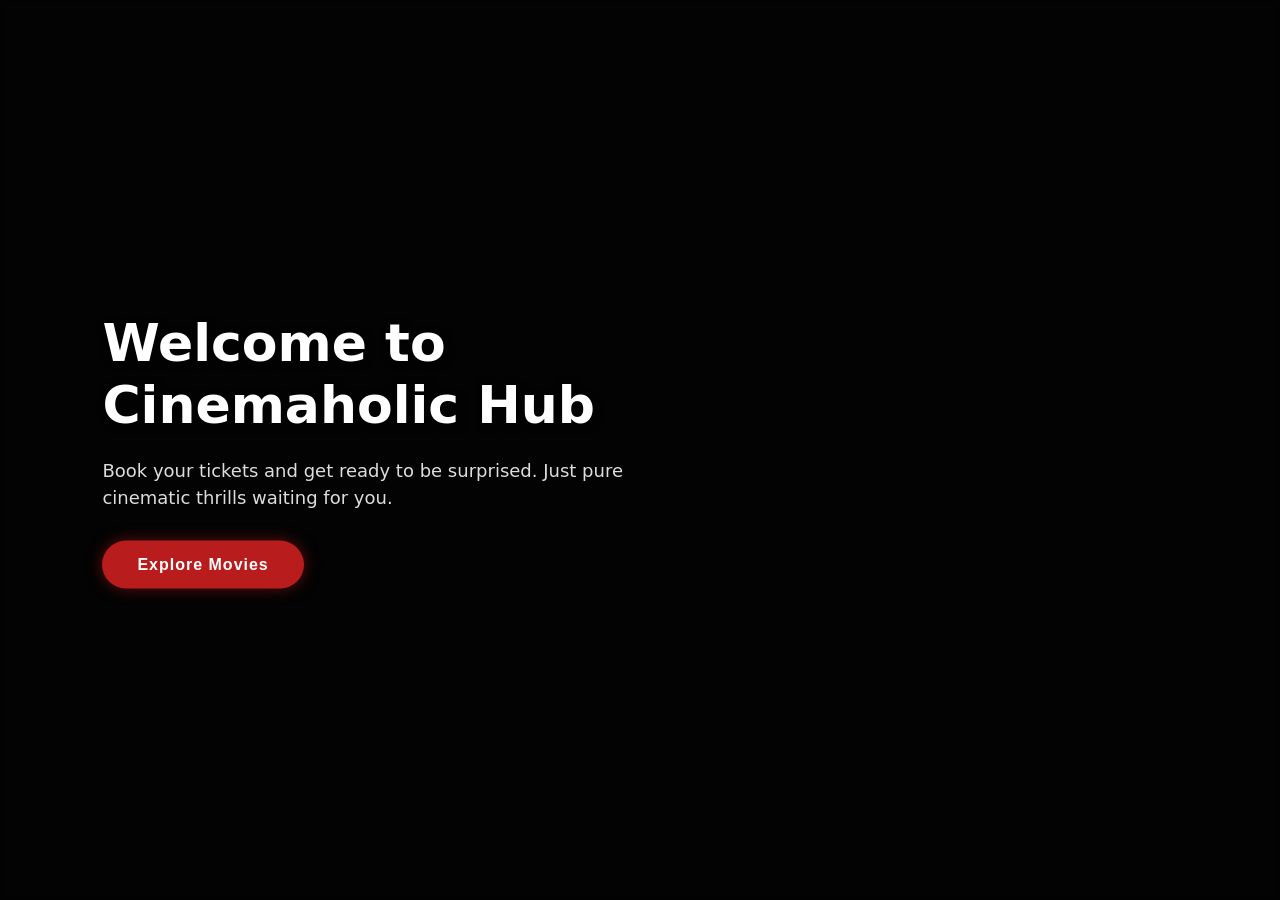
<file: index.html>
<!DOCTYPE html>
<html lang="en">
<head>
  <meta charset="UTF-8">
  <meta name="viewport" content="width=device-width, initial-scale=1.0, user-scalable=yes">
  <title>Cinemaholic Hub | Welcome</title>
  <link rel="stylesheet" href="https://cdnjs.cloudflare.com/ajax/libs/font-awesome/6.0.0/css/all.min.css">
  <link rel="stylesheet" href="style.css">
</head>
<body>

  <!-- ════════════════════════════════
       LANDING / HERO PAGE
  ════════════════════════════════ -->
  <div class="hero">
    <div class="overlay"></div>
    <div class="hero-content">
      <h1>Welcome to<br>Cinemaholic Hub</h1>
      <p>Book your tickets and get ready to be surprised. Just pure cinematic thrills waiting for you.</p>
      <a href="home.html"><button class="hero-btn">Explore Movies</button></a>
    </div>
  </div>

</body>
</html>
</file>
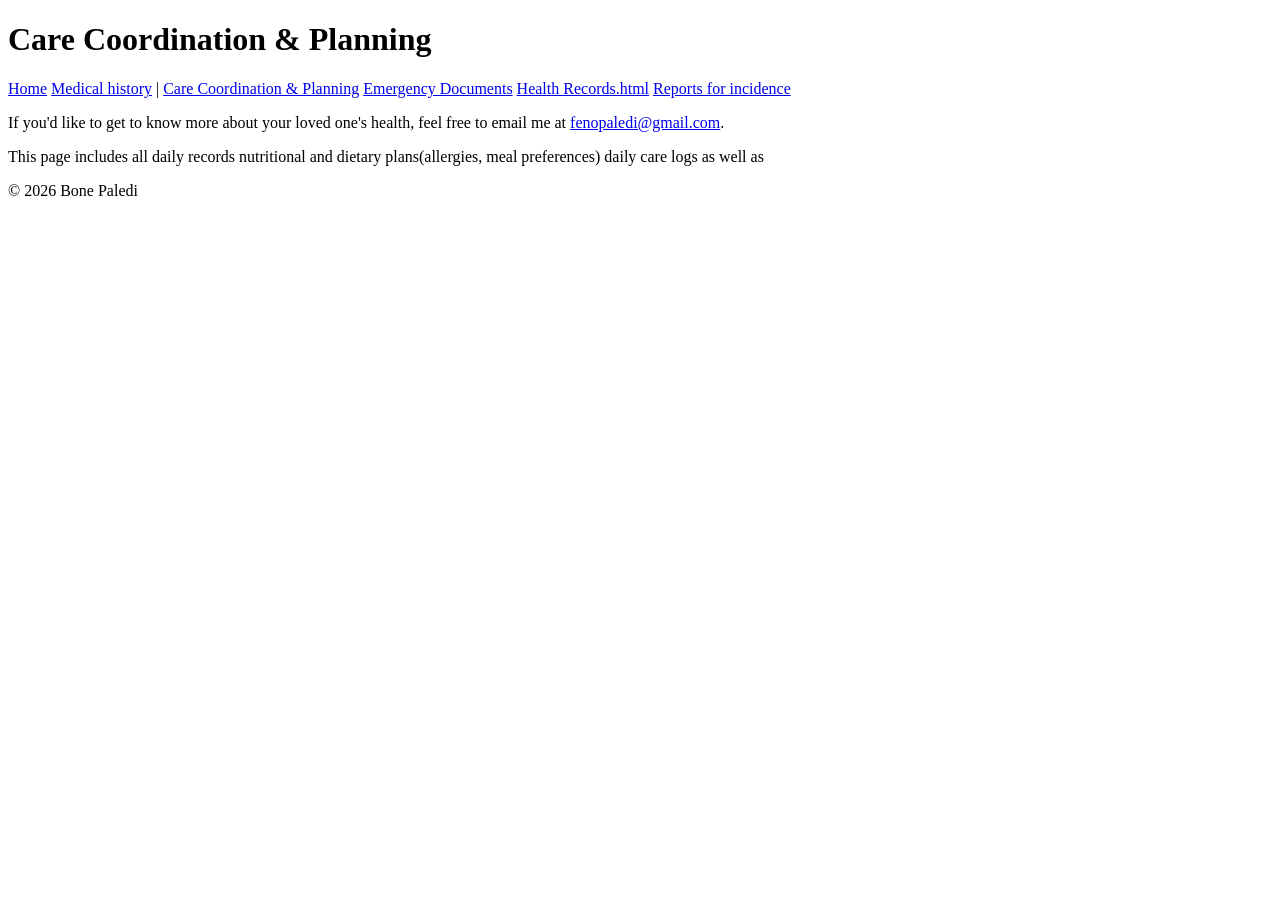
<file: Care Coordination Planning.html>
<!DOCTYPE html>
<html lang="en">

<head>

<meta charset="UTF-8">

<meta name="viewport" content="width=device-width, initial-scale=1.0">

<title>Care Coordination & Planning</title>

</head>

<body>

<header>

<h1>Care Coordination & Planning</h1>

<nav>

<a href="index.html">Home</a>

<a href="Medical history.html">Medical history</a> |

<a href="Care Coordination Planning.html">Care Coordination & Planning</a>

<a href="Emergency Documents.html">Emergency Documents</a>

<a href="Health Records.html">Health Records.html</a>

<a href="'Reports for incidence.html">Reports for incidence</a>

</nav>

</header>


<main>

<p>If you'd like to get to know more about your loved one's health, feel free to email me at <a href="mailto:fenopaledi@gmail.com">fenopaledi@gmail.com</a>.</p>
<p> This page includes all daily records nutritional and dietary plans(allergies, meal preferences) daily care logs as well as </p>

  </main>

  </footer>

     <p>&copy; 2026 Bone Paledi</p>
  </footer>

</body>

</html>
</file>
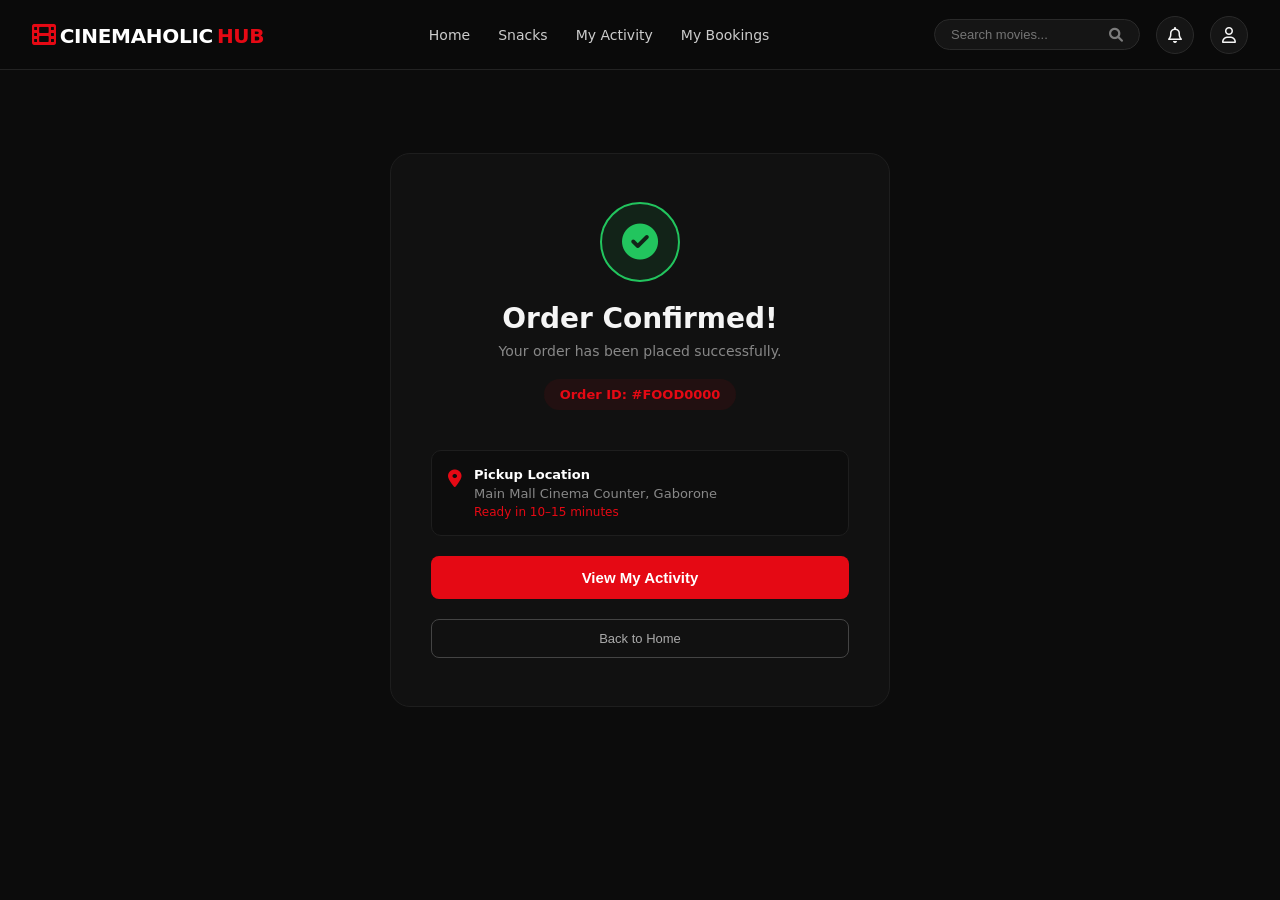
<file: confirmatiom.html>
<!DOCTYPE html>
<html lang="en">
<head>
  <meta charset="UTF-8">
  <meta name="viewport" content="width=device-width, initial-scale=1.0">
  <title>Cinemaholic Hub | Order Confirmed</title>
  <link rel="stylesheet" href="https://cdnjs.cloudflare.com/ajax/libs/font-awesome/6.0.0/css/all.min.css">
  <link rel="stylesheet" href="style.css">
</head>
<body>
<div class="app">

  <nav class="navbar">
    <div class="logo">
      <i class="fas fa-film"></i>
      <span>CINEMAHOLIC</span><span class="hub"> HUB</span>
    </div>
    <div class="nav-links">
      <a href="home.html">Home</a>
      <a href="snacks.html">Snacks</a>
      <a href="activity.html">My Activity</a>
      <a href="#">My Bookings</a>
    </div>
    <div class="nav-right">
      <div class="search-bar">
        <input type="text" placeholder="Search movies...">
        <i class="fas fa-search"></i>
      </div>
      <div class="icon-circle"><i class="far fa-bell"></i></div>
      <div class="icon-circle"><i class="far fa-user"></i></div>
    </div>
  </nav>

  <div class="confirm-page">
    <div class="confirm-card">
      <div class="confirm-icon">
        <i class="fas fa-check-circle"></i>
      </div>
      <h1>Order Confirmed!</h1>
      <p class="confirm-sub">Your order has been placed successfully.</p>
      <div class="confirm-order-id" id="confirmOrderId"></div>

      <div class="confirm-details" id="confirmDetails"></div>

      <div class="confirm-pickup">
        <i class="fas fa-map-marker-alt"></i>
        <div>
          <strong>Pickup Location</strong>
          <p>Main Mall Cinema Counter, Gaborone</p>
          <p style="color:#e50914; font-size:12px; margin-top:4px;">Ready in 10–15 minutes</p>
        </div>
      </div>

      <div class="confirm-actions">
        <a href="activity.html"><button class="pay-btn">View My Activity</button></a>
        <a href="home.html"><button class="hold-btn">Back to Home</button></a>
      </div>
    </div>
  </div>

</div>

<script src="script.js"></script>
<script>
document.addEventListener('DOMContentLoaded', () => {
  const orderId  = localStorage.getItem('ch_lastOrderId') || '#FOOD0000';
  const activity = JSON.parse(localStorage.getItem('ch_activity') || '[]');
  const order    = activity.find(a => a.id === orderId);

  document.getElementById('confirmOrderId').textContent = `Order ID: ${orderId}`;

  if (order) {
    document.getElementById('confirmDetails').innerHTML = order.items.map(item => `
      <div class="confirm-item">
        <img src="${item.img}" alt="${item.name}">
        <span>${item.name} × ${item.qty}</span>
        <span class="red">P${item.price * item.qty}.00</span>
      </div>`).join('') + `
      <div class="confirm-total">
        <span>Total Paid</span>
        <span class="red" style="font-size:18px; font-weight:800;">P${order.total}.00</span>
      </div>`;
  }
});
</script>
</body>
</html>
</file>
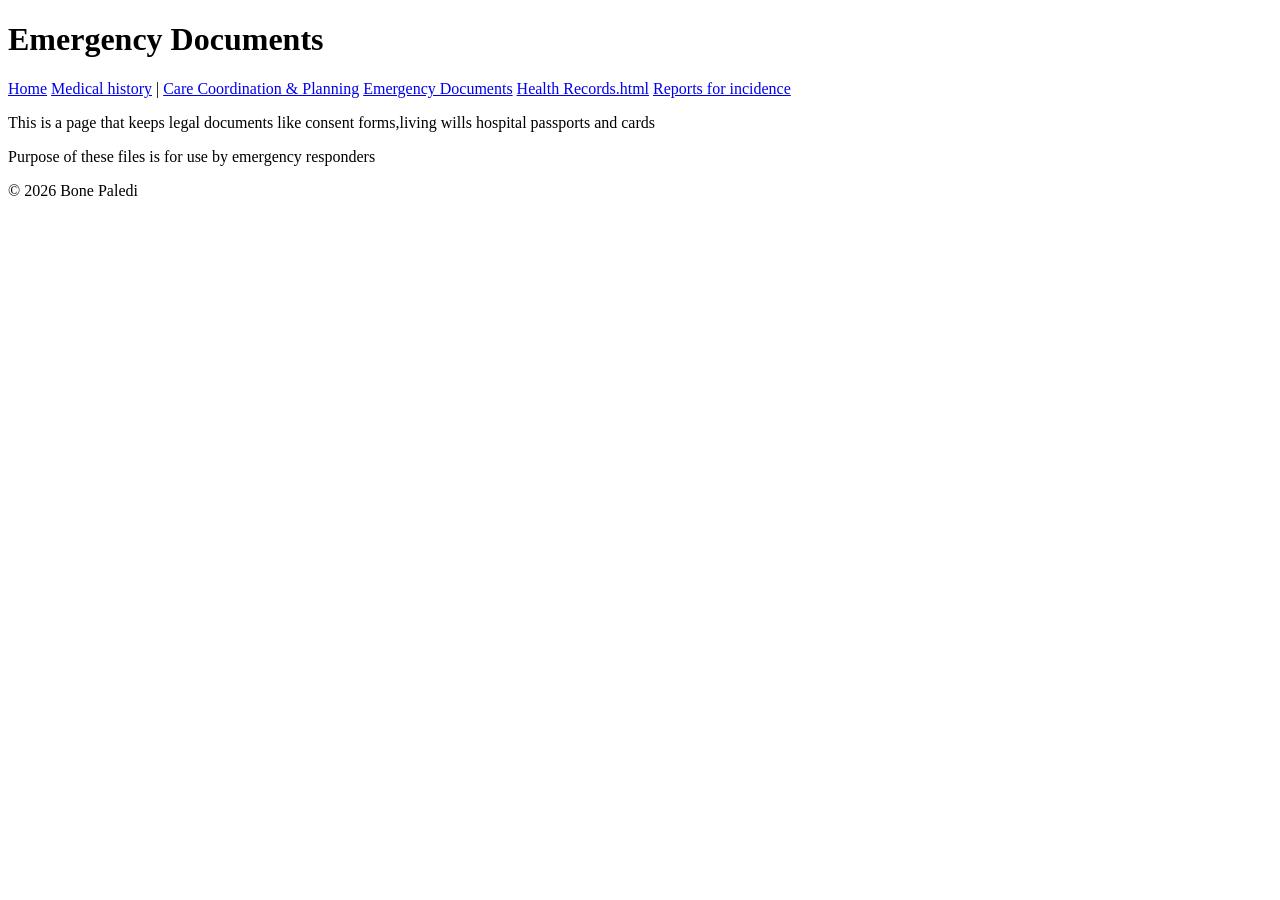
<file: Emergency Documents.html>
<!DOCTYPE html>
<html lang="en">

<head>

<meta charset="UTF-8">

<meta name="viewport" content="width=device-width, initial-scale=1.0">

<title>Emergency Documents</title>

</head>

<body>

<header>

<h1>Emergency Documents</h1>

<nav>
<a href="index.html">Home</a>

<a href="Medical history.html">Medical history</a> |

<a href="Care Coordination Planning.html">Care Coordination & Planning</a>

<a href="Emergency Documents.html">Emergency Documents</a>

<a href="Health Records.html">Health Records.html</a>

<a href="'Reports for incidence.html">Reports for incidence</a>


</nav>

</header>


<main>
    <p>This is a page that keeps legal documents like consent forms,living wills hospital passports and cards </p>

    <p> Purpose of these files is for use by emergency responders</p>

    </main>


<footer>

<p>&copy; 2026 Bone Paledi</p>

</footer>

</body>

</html>
</file>
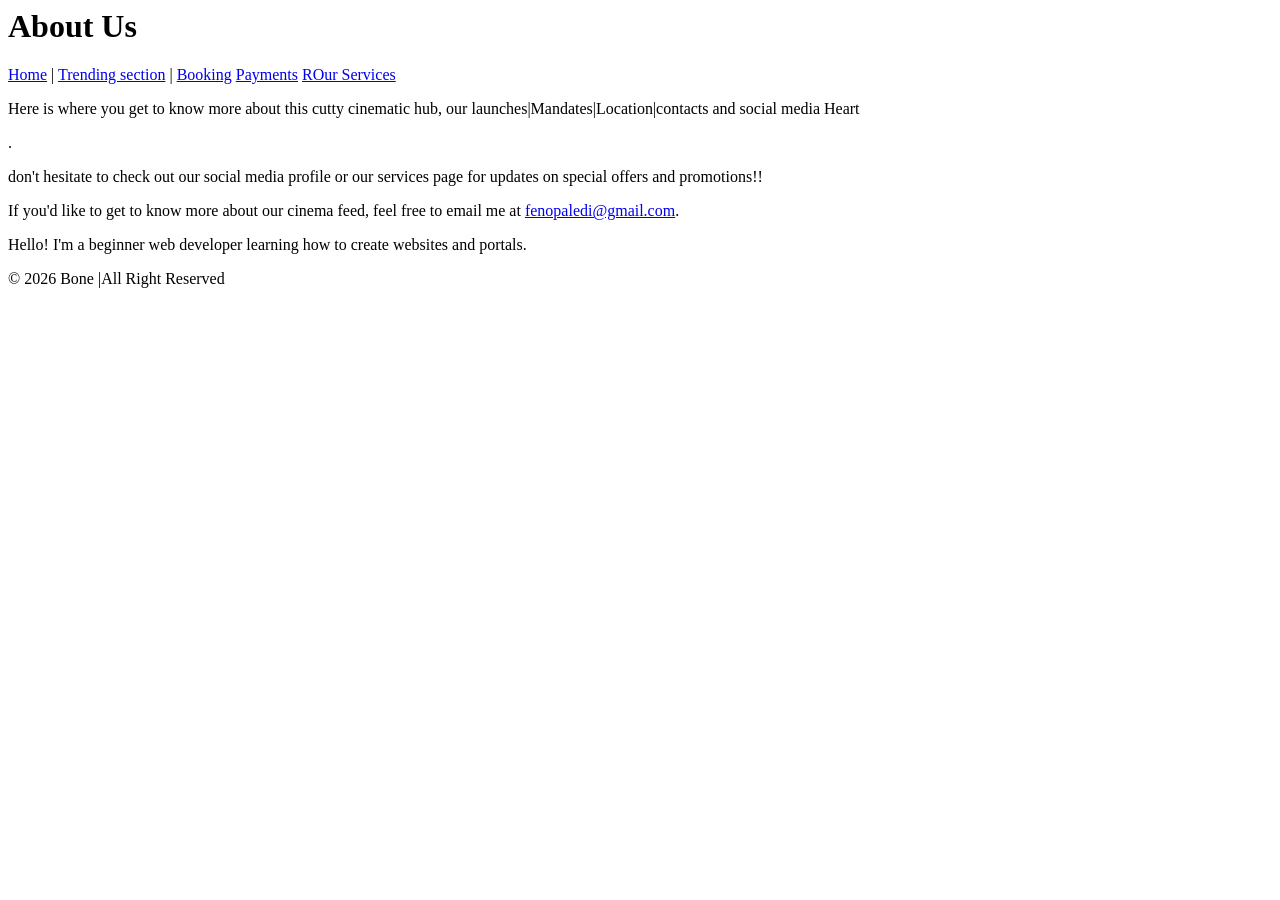
<file: Medical history.html>
</!DOCTYPE htnml>
<html lang="en">

<head>

<meta charset="UTF-8">

<meta name="viewport" content="width=device-width, initial-scale=1.0">

<title>About Us</title>

</head>

<body>

<header>

<h1>About Us</h1>

<nav>

<a href="index.html">Home</a> |

<a href="Trending Section.html">Trending section</a> |

<a href="Booking.html">Booking</a>

<a href="Payments.html">Payments</a>

<a href="Our Services.html">ROur Services</a>

</nav>

</header>
<main>

<p>Here is where you get to know more about this cutty cinematic hub, our launches|Mandates|Location|contacts and social media Heart</p>.


<p>don't hesitate to check out our social media profile or our services page for updates on special offers and promotions!!</p>

<p>If you'd like to get to know more about our cinema feed, feel free to email me at <a href="mailto:fenopaledi@gmail.com">fenopaledi@gmail.com</a>.</p><p>Hello! I'm a beginner web developer learning how to create websites and portals.</p>


</main>


<footer>

<p>© 2026 Bone |All Right Reserved</p>

</footer>

</body>

</html>
</file>
<file: style.css>
* {
  margin: 0;
  padding: 0;
  box-sizing: border-box;
}

body {
  background-color: #0c0c0c;
  font-family: 'Inter', system-ui, -apple-system, 'Segoe UI', Roboto, Helvetica, Arial, sans-serif;
  color: #f5f5f5;
}

.app {
  max-width: 1440px;
  margin: 0 auto;
  background: #0c0c0c;
}

/* ════════════════════════════════
   NAVBAR
════════════════════════════════ */
.navbar {
  position: sticky;
  top: 0;
  z-index: 100;
  background: #0a0a0a;
  backdrop-filter: blur(2px);
  border-bottom: 1px solid #232323;
  padding: 0 32px;
  display: flex;
  align-items: center;
  justify-content: space-between;
  flex-wrap: wrap;
  height: 70px;
}

.logo {
  display: flex;
  align-items: baseline;
  gap: 4px;
  font-weight: 800;
  font-size: 20px;
  letter-spacing: -0.3px;
}

.logo i { color: #e50914; font-size: 24px; }
.logo span { color: white; }
.logo .hub { color: #e50914; }

.nav-links {
  display: flex;
  gap: 28px;
  align-items: center;
}

.nav-links a {
  color: #ccc;
  text-decoration: none;
  font-size: 14px;
  font-weight: 500;
  transition: 0.2s;
}

.nav-links a.active {
  color: white;
  border-bottom: 2px solid #e50914;
  padding-bottom: 6px;
}

.nav-right {
  display: flex;
  gap: 16px;
  align-items: center;
}

.search-bar {
  background: #151515;
  border: 1px solid #2a2a2a;
  border-radius: 40px;
  padding: 7px 16px;
  display: flex;
  align-items: center;
  gap: 8px;
}

.search-bar i { color: #7c7c7c; font-size: 14px; }

.search-bar input {
  background: transparent;
  border: none;
  outline: none;
  color: white;
  width: 150px;
  font-size: 13px;
}

.icon-circle {
  background: #151515;
  width: 38px;
  height: 38px;
  display: flex;
  align-items: center;
  justify-content: center;
  border-radius: 50%;
  border: 1px solid #2a2a2a;
  cursor: pointer;
}

.user-initials {
  width: 38px;
  height: 38px;
  background: #e50914;
  border-radius: 50%;
  display: flex;
  align-items: center;
  justify-content: center;
  font-size: 13px;
  font-weight: 700;
  color: white;
  cursor: pointer;
  border: 2px solid #b20710;
  transition: 0.2s;
}

.user-initials:hover { background: #b20710; }

/* ════════════════════════════════
   LAYOUT
════════════════════════════════ */
.container {
  padding: 24px 32px 48px;
}

.section-header {
  display: flex;
  justify-content: space-between;
  align-items: baseline;
  margin: 32px 0 18px 0;
}

.section-header:first-of-type { margin-top: 8px; }

.title-badge {
  display: flex;
  align-items: center;
  gap: 10px;
}

.title-badge .red-line {
  width: 4px;
  height: 20px;
  background: #e50914;
  border-radius: 4px;
}

.title-badge h2 {
  font-size: 22px;
  font-weight: 700;
  letter-spacing: -0.2px;
}

.view-link {
  color: #aaa;
  font-size: 13px;
  font-weight: 500;
  cursor: pointer;
  transition: 0.2s;
}

.view-link i { font-size: 11px; margin-left: 5px; }

/* ════════════════════════════════
   SLIDER
════════════════════════════════ */
.slider-wrapper {
  position: relative;
  display: flex;
  align-items: center;
  gap: 8px;
}

.scroll-row {
  display: flex;
  overflow: hidden;
  gap: 20px;
  flex: 1;
  scroll-behavior: smooth;
}

.slider-btn {
  background: #1e1e1e;
  border: 1px solid #333;
  color: white;
  width: 36px;
  height: 36px;
  border-radius: 50%;
  display: flex;
  align-items: center;
  justify-content: center;
  cursor: pointer;
  flex-shrink: 0;
  transition: 0.2s;
  z-index: 2;
}

.slider-btn:hover { background: #e50914; border-color: #e50914; }

/* ════════════════════════════════
   MOVIE CARD
════════════════════════════════ */
.movie-card {
  min-width: 220px;
  flex: 0 0 220px;
  background: #131313;
  border-radius: 12px;
  overflow: hidden;
  border: 1px solid #252525;
  transition: transform 0.2s;
}

.movie-card:hover { transform: translateY(-4px); }

.poster-img {
  height: 280px;
  position: relative;
  overflow: hidden;
}

.poster-img img {
  width: 100%;
  height: 100%;
  object-fit: cover;
  object-position: center 20%;
  display: block;
}

.rating-pill {
  position: absolute;
  bottom: 10px;
  right: 10px;
  background: rgba(0, 0, 0, 0.75);
  backdrop-filter: blur(4px);
  padding: 4px 8px;
  border-radius: 20px;
  font-size: 12px;
  font-weight: 600;
  color: #ffcd3c;
  display: flex;
  align-items: center;
  gap: 4px;
}

.rating-pill i { color: #ffcd3c; font-size: 10px; }

.card-info { padding: 12px; }

.movie-title {
  font-weight: 700;
  font-size: 14px;
  white-space: nowrap;
  overflow: hidden;
  text-overflow: ellipsis;
}

.movie-year {
  font-size: 12px;
  color: #888;
  margin: 4px 0 10px;
}

.book-btn {
  width: 100%;
  background: #c0172a;
  border: none;
  color: white;
  padding: 9px 0;
  border-radius: 6px;
  font-weight: 600;
  font-size: 13px;
  cursor: pointer;
  transition: 0.2s;
}

.book-btn:hover { background: #8b0000; }
.card-info a { text-decoration: none; }

/* ── BEST MOVIES small cards ── */
.movie-card.small {
  min-width: 160px;
  flex: 0 0 160px;
  border-radius: 10px;
  cursor: pointer;
}

.movie-card.small .poster-img { height: 220px; }

.best-meta {
  position: absolute;
  bottom: 0;
  left: 0;
  right: 0;
  background: rgba(0, 0, 0, 0.65);
  padding: 6px 8px;
  font-size: 12px;
  color: #ffcd3c;
  display: flex;
  align-items: center;
  gap: 4px;
}

.movie-title-overlay {
  padding: 8px 10px;
  font-size: 12px;
  font-weight: 700;
  color: #eee;
  background: #131313;
}

/* ════════════════════════════════
   TRAILER CARD
════════════════════════════════ */
.trailer-card {
  min-width: 240px;
  flex: 0 0 240px;
  cursor: pointer;
}

.trailer-preview {
  height: 140px;
  border-radius: 10px;
  position: relative;
  overflow: hidden;
  border: 1px solid #2a2a2a;
  transition: border-color 0.2s;
}

.trailer-card:hover .trailer-preview {
  border-color: #e50914;
}

.trailer-preview img {
  width: 100%;
  height: 100%;
  object-fit: cover;
  object-position: center;
  display: block;
}

.play-overlay {
  position: absolute;
  inset: 0;
  background: rgba(0, 0, 0, 0.4);
  display: flex;
  align-items: center;
  justify-content: center;
  transition: background 0.2s;
}

.trailer-card:hover .play-overlay {
  background: rgba(229, 9, 20, 0.35);
}

.play-overlay i {
  font-size: 44px;
  color: white;
  text-shadow: 0 0 8px black;
  transition: transform 0.2s;
}

.trailer-card:hover .play-overlay i {
  transform: scale(1.15);
}

.trailer-duration {
  position: absolute;
  bottom: 8px;
  right: 10px;
  background: rgba(0, 0, 0, 0.7);
  font-size: 11px;
  padding: 2px 7px;
  border-radius: 20px;
  font-weight: 500;
}

.trailer-title {
  margin-top: 8px;
  font-size: 13px;
  font-weight: 500;
  color: #ddd;
  transition: color 0.2s;
}

.trailer-card:hover .trailer-title { color: white; }

/* ════════════════════════════════
   VIDEO MODAL
════════════════════════════════ */
.video-modal {
  display: none;
  position: fixed;
  inset: 0;
  background: rgba(0, 0, 0, 0.95);
  z-index: 9999;
  align-items: center;
  justify-content: center;
  animation: fadeIn 0.25s ease;
}

.video-modal.open {
  display: flex;
}

.video-modal-inner {
  position: relative;
  width: 90vw;
  max-width: 1100px;
  aspect-ratio: 16 / 9;
}

.video-modal-inner video {
  width: 100%;
  height: 100%;
  border-radius: 12px;
  background: #000;
  outline: none;
}

.video-close {
  position: absolute;
  top: -48px;
  right: 0;
  background: transparent;
  border: none;
  color: white;
  font-size: 26px;
  cursor: pointer;
  opacity: 0.75;
  transition: 0.2s;
  z-index: 10;
  padding: 4px 8px;
}

.video-close:hover {
  opacity: 1;
  color: #e50914;
  transform: scale(1.1);
}

@keyframes fadeIn {
  from { opacity: 0; }
  to   { opacity: 1; }
}

/* ════════════════════════════════
   FOOTER
════════════════════════════════ */
.footer {
  background: #080808;
  border-top: 1px solid #1f1f1f;
  margin-top: 60px;
  padding: 40px 32px;
}

.footer-grid {
  display: flex;
  flex-wrap: wrap;
  gap: 40px;
  justify-content: space-between;
}

.footer-col h4 {
  color: white;
  font-size: 14px;
  font-weight: 600;
  margin-bottom: 14px;
}

.footer-col a,
.footer-col p {
  color: #888;
  font-size: 13px;
  display: block;
  margin-bottom: 8px;
  text-decoration: none;
}

.footer-tagline { color: white !important; font-size: 15px !important; font-weight: 600; }
.footer-sub a { color: #e50914 !important; }
.footer-logo { font-size: 36px; margin-bottom: 10px; }

.social-icons { display: flex; gap: 16px; margin-top: 4px; }
.social-icons i { font-size: 18px; color: #aaa; cursor: pointer; }
.social-icons i:hover { color: white; }

.newsletter { display: flex; gap: 8px; margin-top: 4px; }

.newsletter input {
  background: #1a1a1a;
  border: 1px solid #333;
  border-radius: 6px;
  padding: 8px 12px;
  color: white;
  font-size: 13px;
  outline: none;
  flex: 1;
}

.newsletter button {
  background: #e50914;
  border: none;
  color: white;
  padding: 8px 16px;
  border-radius: 6px;
  font-weight: 600;
  font-size: 13px;
  cursor: pointer;
}

hr { border-color: #202020; margin: 24px 0 18px; }

.footer-copy {
  font-size: 12px;
  text-align: center;
  color: #666;
}

/* ════════════════════════════════
   HERO SECTION
════════════════════════════════ */
.hero {
  position: relative;
  height: 100vh;
  background: url('https://images.pexels.com/photos/7991530/pexels-photo-7991530.jpeg?auto=compress&cs=tinysrgb&w=1600') no-repeat center center / cover;
  animation: zoom 20s infinite alternate;
}

.hero .overlay {
  position: absolute;
  inset: 0;
  background: rgba(0, 0, 0, 0.75);
  backdrop-filter: blur(2px);
}

.hero-content {
  position: absolute;
  top: 50%;
  left: 8%;
  transform: translateY(-50%);
  color: white;
  max-width: 600px;
  z-index: 2;
}

.hero-content h1 {
  font-size: 52px;
  margin-bottom: 20px;
  line-height: 1.2;
  font-weight: 800;
  text-shadow: 2px 2px 8px rgba(0, 0, 0, 0.5);
}

.hero-content p {
  font-size: 18px;
  margin-bottom: 30px;
  color: #ddd;
  line-height: 1.5;
}

.hero-btn {
  background: #b91c1c;
  border: none;
  padding: 15px 35px;
  font-size: 16px;
  font-weight: bold;
  border-radius: 40px;
  cursor: pointer;
  transition: 0.3s;
  color: white;
  letter-spacing: 1px;
  box-shadow: 0 0 15px rgba(185, 28, 28, 0.5);
}

.hero-btn:hover {
  background: #8b0000;
  transform: scale(1.05);
  box-shadow: 0 0 25px rgba(185, 28, 28, 0.8);
}

@keyframes zoom {
  from { background-size: 100%; }
  to   { background-size: 110%; }
}

/* ════════════════════════════════
   BOOKING PAGE
════════════════════════════════ */
.booking-container {
  padding: 24px 32px 48px;
}

.booking-header {
  display: flex;
  align-items: center;
  gap: 16px;
  margin-bottom: 24px;
}

.back-btn {
  color: white;
  font-size: 18px;
  text-decoration: none;
  background: #1e1e1e;
  width: 36px;
  height: 36px;
  display: flex;
  align-items: center;
  justify-content: center;
  border-radius: 50%;
  border: 1px solid #333;
}

.booking-header h1 { font-size: 24px; font-weight: 700; }

.steps {
  display: flex;
  align-items: center;
  margin-bottom: 32px;
}

.step {
  display: flex;
  align-items: center;
  gap: 8px;
  font-size: 13px;
  color: #666;
  white-space: nowrap;
}

.step.active { color: white; }

.step-circle {
  width: 28px;
  height: 28px;
  border-radius: 50%;
  border: 2px solid #444;
  display: flex;
  align-items: center;
  justify-content: center;
  font-size: 12px;
  font-weight: 700;
  color: #666;
  flex-shrink: 0;
}

.step-circle.active {
  background: #e50914;
  border-color: #e50914;
  color: white;
}

.step-line {
  flex: 1;
  height: 2px;
  background: #2a2a2a;
  margin: 0 12px;
  min-width: 40px;
}

.step-line.active { background: #e50914; }

.booking-body {
  display: grid;
  grid-template-columns: 300px 1fr 280px;
  gap: 20px;
  align-items: start;
}

.movie-info-card {
  background: #111;
  border: 1px solid #222;
  border-radius: 14px;
  overflow: hidden;
}

.booking-poster {
  position: relative;
  height: 280px;
}

.booking-poster img {
  width: 100%;
  height: 100%;
  object-fit: cover;
}

.now-showing-badge {
  position: absolute;
  top: 12px;
  left: 12px;
  background: #e50914;
  color: white;
  font-size: 11px;
  font-weight: 600;
  padding: 4px 10px;
  border-radius: 20px;
}

.booking-poster .rating-pill {
  bottom: 12px;
  right: 12px;
  top: auto;
}

.movie-info-card h2 {
  font-size: 18px;
  font-weight: 700;
  padding: 14px 14px 4px;
}

.movie-meta {
  font-size: 12px;
  color: #888;
  padding: 0 14px 10px;
}

.movie-desc {
  font-size: 13px;
  color: #aaa;
  padding: 0 14px 14px;
  line-height: 1.5;
  border-bottom: 1px solid #222;
}

.show-section {
  padding: 12px 14px;
  border-bottom: 1px solid #1e1e1e;
}

.show-section h3 {
  font-size: 12px;
  font-weight: 600;
  margin-bottom: 10px;
  color: #ccc;
}

.date-row {
  display: flex;
  gap: 6px;
  align-items: center;
  flex-wrap: wrap;
}

.date-pill {
  display: flex;
  flex-direction: column;
  align-items: center;
  padding: 6px 10px;
  border: 1px solid #333;
  border-radius: 8px;
  cursor: pointer;
  transition: 0.2s;
}

.date-pill.active {
  border-color: #e50914;
  background: rgba(229, 9, 20, 0.1);
  color: white;
}

.day-label { font-size: 10px; color: #888; }
.date-label { font-size: 12px; font-weight: 600; margin-top: 2px; }

.date-arrow {
  background: #1e1e1e;
  border: 1px solid #333;
  color: white;
  width: 26px;
  height: 26px;
  border-radius: 50%;
  cursor: pointer;
  display: flex;
  align-items: center;
  justify-content: center;
  font-size: 11px;
}

.time-row { display: flex; gap: 6px; flex-wrap: wrap; }

.time-pill {
  padding: 7px 12px;
  border: 1px solid #333;
  border-radius: 8px;
  font-size: 12px;
  color: #aaa;
  cursor: pointer;
  transition: 0.2s;
}

.time-pill.active {
  border-color: #e50914;
  background: rgba(229, 9, 20, 0.1);
  color: white;
}

.venue-row {
  display: flex;
  gap: 10px;
  align-items: flex-start;
  padding: 12px 14px;
}

.venue-row i { color: #e50914; margin-top: 2px; font-size: 13px; }
.venue-name { font-size: 13px; font-weight: 600; }
.venue-detail { font-size: 11px; color: #888; margin-top: 2px; }
.change-link { color: #e50914; font-size: 12px; margin-left: auto; cursor: pointer; white-space: nowrap; }

.booking-middle {
  background: #111;
  border: 1px solid #222;
  border-radius: 14px;
  padding: 20px;
}

.screen-label {
  text-align: center;
  margin-bottom: 20px;
}

.screen-curve {
  width: 75%;
  height: 18px;
  border-top: 3px solid #444;
  border-radius: 50% 50% 0 0;
  margin: 0 auto 8px;
}

.screen-label span {
  font-size: 11px;
  color: #555;
  letter-spacing: 2px;
}

.seat-map { display: flex; flex-direction: column; gap: 6px; }

.seat-row {
  display: flex;
  align-items: center;
  gap: 8px;
}

.row-label {
  font-size: 11px;
  color: #555;
  width: 14px;
  text-align: center;
  flex-shrink: 0;
}

.seats { display: flex; gap: 5px; }

.seat {
  width: 28px;
  height: 24px;
  border: 1px solid #3a3a3a;
  border-radius: 4px 4px 2px 2px;
  background: #1a1a1a;
  cursor: pointer;
  transition: 0.15s;
  flex-shrink: 0;
}

.seat:hover { border-color: #e50914; background: rgba(229, 9, 20, 0.2); }
.seat.selected { background: #e50914; border-color: #e50914; }
.seat.booked { background: #3a3a3a; border-color: #3a3a3a; cursor: not-allowed; }
.seat-gap { width: 16px; flex-shrink: 0; }

.seat-legend {
  display: flex;
  gap: 20px;
  justify-content: center;
  margin-top: 18px;
}

.legend-item {
  display: flex;
  align-items: center;
  gap: 6px;
  font-size: 12px;
  color: #aaa;
}

.legend-box {
  width: 20px;
  height: 17px;
  border-radius: 3px;
  border: 1px solid #3a3a3a;
}

.legend-box.available { background: #1a1a1a; }
.legend-box.selected-box { background: #e50914; border-color: #e50914; }
.legend-box.booked-box { background: #3a3a3a; border-color: #3a3a3a; }

.tip-bar {
  display: flex;
  gap: 12px;
  align-items: center;
  background: #181818;
  border: 1px solid #2a2a2a;
  border-radius: 10px;
  padding: 12px 14px;
  margin-top: 18px;
}

.tip-bar span { font-size: 20px; }
.tip-bar strong { display: block; font-size: 13px; margin-bottom: 2px; }
.tip-bar p { color: #888; font-size: 12px; margin: 0; }

.summary-card {
  background: #111;
  border: 1px solid #222;
  border-radius: 14px;
  padding: 20px;
}

.summary-card h3 { font-size: 16px; font-weight: 700; margin-bottom: 16px; }

.summary-movie {
  display: flex;
  gap: 12px;
  margin-bottom: 16px;
  padding-bottom: 16px;
  border-bottom: 1px solid #222;
}

.summary-movie img {
  width: 54px;
  height: 70px;
  object-fit: cover;
  border-radius: 6px;
}

.sum-title { font-size: 14px; font-weight: 700; }
.sum-detail { font-size: 12px; color: #888; margin-top: 3px; }

.summary-row {
  display: flex;
  align-items: center;
  gap: 10px;
  margin-bottom: 10px;
  font-size: 13px;
}

.summary-row i { color: #555; width: 14px; font-size: 12px; }
.sum-label { color: #888; flex: 1; }
.sum-val { font-weight: 500; }
.red { color: #e50914; }

.summary-divider { border-top: 1px dashed #2a2a2a; margin: 12px 0; }

.price-row {
  display: flex;
  justify-content: space-between;
  font-size: 13px;
  color: #aaa;
  margin-bottom: 8px;
}

.price-row.total {
  font-size: 15px;
  font-weight: 700;
  color: white;
  margin-top: 4px;
}

.secure-note {
  display: flex;
  gap: 10px;
  align-items: flex-start;
  background: #0d1f14;
  border: 1px solid #1a3a22;
  border-radius: 8px;
  padding: 10px 12px;
  margin: 16px 0;
}

.secure-note strong { display: block; color: white; font-size: 13px; margin-bottom: 2px; }
.secure-note p { color: #888; font-size: 12px; margin: 0; }

.pay-btn {
  width: 100%;
  background: #e50914;
  border: none;
  color: white;
  padding: 13px;
  border-radius: 8px;
  font-size: 15px;
  font-weight: 700;
  cursor: pointer;
  transition: 0.2s;
  margin-bottom: 10px;
}

.pay-btn:hover { background: #b20710; }

.hold-btn {
  width: 100%;
  background: transparent;
  border: 1px solid #444;
  color: #aaa;
  padding: 11px;
  border-radius: 8px;
  font-size: 13px;
  cursor: pointer;
  transition: 0.2s;
}

.hold-btn:hover { border-color: #888; color: white; }

.food-bar {
  display: flex;
  align-items: center;
  gap: 16px;
  background: #111;
  border: 1px solid #222;
  border-radius: 12px;
  padding: 16px 24px;
  margin-top: 20px;
}

.food-bar span { font-size: 26px; }
.food-bar strong { display: block; font-size: 14px; }
.food-bar p { color: #888; font-size: 12px; margin: 0; }

.food-btn {
  margin-left: auto;
  background: transparent;
  border: 1px solid #e50914;
  color: #e50914;
  padding: 9px 18px;
  border-radius: 8px;
  font-weight: 600;
  font-size: 13px;
  cursor: pointer;
  transition: 0.2s;
  white-space: nowrap;
}

.food-btn:hover { background: #e50914; color: white; }

/* ════════════════════════════════
   AUTH PAGE
════════════════════════════════ */
.auth-page {
  min-height: 100vh;
  display: flex;
  align-items: center;
  justify-content: center;
  position: relative;
  overflow: hidden;
  background: #080808;
}

.auth-bg {
  position: absolute;
  inset: 0;
  display: flex;
  opacity: 0.18;
  filter: blur(1px);
}

.auth-bg img {
  flex: 1;
  object-fit: cover;
  height: 100%;
  min-width: 0;
}

.auth-bg-overlay {
  position: absolute;
  inset: 0;
  background: linear-gradient(to right,
    rgba(8,8,8,0.85) 0%,
    rgba(8,8,8,0.5) 50%,
    rgba(8,8,8,0.85) 100%);
}

.auth-card {
  position: relative;
  z-index: 2;
  background: rgba(14, 14, 14, 0.95);
  border: 1px solid #222;
  border-radius: 20px;
  padding: 40px 44px;
  width: 100%;
  max-width: 480px;
  backdrop-filter: blur(12px);
}

.auth-logo {
  display: flex;
  align-items: center;
  justify-content: center;
  gap: 8px;
  font-size: 20px;
  font-weight: 800;
  margin-bottom: 28px;
  letter-spacing: -0.3px;
}

.auth-logo i { color: #e50914; font-size: 26px; }
.auth-logo span { color: white; }
.auth-logo .hub { color: #e50914; }

.auth-panel h1 {
  font-size: 28px;
  font-weight: 800;
  text-align: center;
  color: white;
  margin-bottom: 6px;
}

.auth-sub {
  text-align: center;
  font-size: 14px;
  color: #888;
  margin-bottom: 28px;
}

.auth-error {
  color: #e50914;
  font-size: 13px;
  margin-bottom: 14px;
  min-height: 18px;
  text-align: center;
  font-weight: 500;
}

.auth-field { margin-bottom: 18px; }

.auth-field label {
  display: block;
  font-size: 13px;
  font-weight: 500;
  color: #ccc;
  margin-bottom: 8px;
}

.auth-input {
  display: flex;
  align-items: center;
  background: #1a1a1a;
  border: 1px solid #2e2e2e;
  border-radius: 10px;
  padding: 12px 14px;
  gap: 10px;
  transition: 0.2s;
}

.auth-input:focus-within { border-color: #e50914; }

.auth-input i {
  color: #555;
  font-size: 14px;
  flex-shrink: 0;
}

.auth-input input {
  flex: 1;
  background: transparent;
  border: none;
  outline: none;
  color: white;
  font-size: 14px;
}

.auth-input input::placeholder { color: #555; }

.toggle-pass {
  cursor: pointer !important;
  color: #555 !important;
  transition: 0.2s;
}

.toggle-pass:hover { color: #aaa !important; }

.auth-row {
  display: flex;
  justify-content: space-between;
  align-items: center;
  margin-bottom: 22px;
}

.forgot-link {
  color: #e50914;
  font-size: 13px;
  text-decoration: none;
}

.forgot-link:hover { text-decoration: underline; }

.checkbox-label {
  display: flex;
  align-items: center;
  gap: 10px;
  font-size: 13px;
  color: #aaa;
  cursor: pointer;
  user-select: none;
}

.checkbox-label input[type="checkbox"] { display: none; }

.checkmark {
  width: 18px;
  height: 18px;
  border: 2px solid #444;
  border-radius: 4px;
  display: flex;
  align-items: center;
  justify-content: center;
  flex-shrink: 0;
  transition: 0.2s;
}

.checkbox-label input:checked + .checkmark {
  background: #e50914;
  border-color: #e50914;
}

.checkbox-label input:checked + .checkmark::after {
  content: '✓';
  color: white;
  font-size: 11px;
  font-weight: 700;
}

.checkbox-label.terms {
  margin-bottom: 22px;
  align-items: flex-start;
}

.checkbox-label a {
  color: #e50914;
  text-decoration: none;
}

.auth-btn {
  width: 100%;
  background: #e50914;
  border: none;
  color: white;
  padding: 14px;
  border-radius: 10px;
  font-size: 16px;
  font-weight: 700;
  cursor: pointer;
  transition: 0.2s;
  letter-spacing: 0.3px;
}

.auth-btn:hover { background: #b20710; transform: scale(1.01); }

.auth-or {
  display: flex;
  align-items: center;
  gap: 12px;
  margin: 20px 0;
  color: #444;
  font-size: 13px;
}

.auth-or::before,
.auth-or::after {
  content: '';
  flex: 1;
  height: 1px;
  background: #2a2a2a;
}

.social-auth {
  display: flex;
  gap: 10px;
  margin-bottom: 24px;
}

.social-btn {
  flex: 1;
  display: flex;
  align-items: center;
  justify-content: center;
  gap: 8px;
  background: #1a1a1a;
  border: 1px solid #2e2e2e;
  border-radius: 10px;
  padding: 11px 8px;
  color: white;
  font-size: 13px;
  font-weight: 500;
  cursor: pointer;
  transition: 0.2s;
}

.social-btn:hover { border-color: #555; background: #222; }

.social-btn img {
  width: 18px;
  height: 18px;
  object-fit: contain;
}

.social-btn .fab.fa-apple { font-size: 18px; }

.auth-switch {
  text-align: center;
  font-size: 13px;
  color: #777;
}

.auth-switch a {
  color: #e50914;
  text-decoration: none;
  font-weight: 600;
}

.auth-switch a:hover { text-decoration: underline; }

.hidden { display: none; }

/* ════════════════════════════════
   RESPONSIVE
════════════════════════════════ */
@media (max-width: 1024px) {
  .booking-body { grid-template-columns: 1fr 1fr; }
  .booking-right { grid-column: span 2; }
}

@media (max-width: 780px) {
  .navbar { padding: 12px 20px; height: auto; gap: 12px; }
  .nav-links { gap: 18px; flex-wrap: wrap; }
  .container { padding: 20px 20px 30px; }
  .booking-container { padding: 20px; }
  .booking-body { grid-template-columns: 1fr; }
  .booking-right { grid-column: span 1; }
  .steps { flex-wrap: wrap; gap: 8px; }
  .step-line { min-width: 20px; }
  .hero-content h1 { font-size: 36px; }
  .hero-content { left: 6%; }
  .video-modal-inner { width: 95vw; }
  .video-close { top: -40px; font-size: 22px; }
}

@media (max-width: 540px) {
  .auth-card { padding: 30px 24px; margin: 20px; }
  .auth-panel h1 { font-size: 24px; }
}

button { cursor: pointer; }
/* ── TRAILER THUMBNAIL from video ── */
.trailer-thumb {
  width: 100%;
  height: 100%;
  object-fit: cover;
  display: block;
  pointer-events: none;
}

/* hover: slightly preview the video */
.trailer-card:hover .trailer-thumb {
  opacity: 0.85;
}
/* ════════════════════════════════
   SNACKS HERO — dark horror bg
════════════════════════════════ */
.snacks-hero {
  position: relative;
  background: #080808;
  background-image:
    radial-gradient(ellipse at 80% 50%, rgba(120,0,0,0.5) 0%, transparent 60%),
    radial-gradient(ellipse at 20% 80%, rgba(80,0,0,0.3) 0%, transparent 50%);
  padding: 70px 48px;
  display: flex;
  align-items: center;
  justify-content: space-between;
  overflow: hidden;
  min-height: 340px;
  border-bottom: 1px solid #1a0505;
}

.snacks-hero::before {
  content: '';
  position: absolute;
  inset: 0;
  background: url('https://images.pexels.com/photos/7991530/pexels-photo-7991530.jpeg?auto=compress&cs=tinysrgb&w=1600') no-repeat center center / cover;
  opacity: 0.12;
}

.snacks-hero-overlay {
  position: absolute;
  inset: 0;
  background: linear-gradient(to right, rgba(0,0,0,0.97) 0%, rgba(0,0,0,0.7) 55%, rgba(10,0,0,0.4) 100%);
}

.snacks-hero-content { position: relative; z-index: 2; max-width: 460px; }

.snacks-hero-tag {
  color: #e50914;
  font-size: 11px;
  font-weight: 700;
  letter-spacing: 3px;
  margin-bottom: 14px;
  text-transform: uppercase;
}

.snacks-hero h1 {
  font-size: 68px;
  font-weight: 900;
  line-height: 0.95;
  color: white;
  margin-bottom: 20px;
  text-shadow: 3px 3px 20px rgba(0,0,0,0.9);
}

.snacks-hero h1 span { color: #e50914; }

.snacks-hero-sub {
  font-size: 14px;
  color: #999;
  line-height: 1.7;
  margin-bottom: 28px;
  max-width: 380px;
}

.snacks-hero-btn {
  background: transparent;
  border: 1px solid #555;
  color: white;
  padding: 11px 22px;
  border-radius: 30px;
  font-size: 13px;
  cursor: pointer;
  display: flex;
  align-items: center;
  gap: 8px;
  transition: 0.2s;
  width: fit-content;
}

.snacks-hero-btn:hover { border-color: #e50914; color: #e50914; }

.snacks-hero-imgs {
  position: relative;
  z-index: 2;
  display: flex;
  align-items: center;
}

.hero-snack-main {
  width: 300px;
  height: 300px;
  object-fit: contain;
  filter: drop-shadow(0 0 40px rgba(229,9,20,0.6)) drop-shadow(0 20px 40px rgba(0,0,0,0.8));
  animation: float 4s ease-in-out infinite;
}

@keyframes float {
  0%, 100% { transform: translateY(0); }
  50%       { transform: translateY(-12px); }
}

/* snacks layout */
.snacks-layout {
  display: grid;
  grid-template-columns: 1fr 320px;
  gap: 24px;
  padding: 32px;
  background: #0c0c0c;
  align-items: start;
}

.snack-tabs {
  display: flex;
  gap: 8px;
  flex-wrap: wrap;
  margin-bottom: 24px;
  border-bottom: 1px solid #1e1e1e;
  padding-bottom: 16px;
}

.snack-tab {
  background: transparent;
  border: 1px solid #2a2a2a;
  color: #888;
  padding: 8px 18px;
  border-radius: 30px;
  font-size: 13px;
  cursor: pointer;
  transition: 0.2s;
  display: flex;
  align-items: center;
  gap: 6px;
}

.snack-tab:hover { border-color: #e50914; color: white; }
.snack-tab.active { background: #e50914; border-color: #e50914; color: white; font-weight: 600; }

.snacks-grid {
  display: grid;
  grid-template-columns: repeat(auto-fill, minmax(160px, 1fr));
  gap: 16px;
}

.snack-item {
  background: #111;
  border: 1px solid #1e1e1e;
  border-radius: 14px;
  padding: 14px 12px 12px;
  display: flex;
  flex-direction: column;
  align-items: center;
  gap: 10px;
  transition: 0.2s;
}

.snack-item:hover { border-color: #e50914; transform: translateY(-3px); box-shadow: 0 8px 24px rgba(229,9,20,0.12); }

.snack-img-wrap {
  width: 100%;
  height: 130px;
  display: flex;
  align-items: center;
  justify-content: center;
  overflow: hidden;
  border-radius: 8px;
  background: #0a0a0a;
}

.snack-img-wrap img {
  width: 100%;
  height: 100%;
  object-fit: cover;
  border-radius: 8px;
  transition: transform 0.3s;
}

.snack-item:hover .snack-img-wrap img { transform: scale(1.06); }

.drink-wrap img { object-fit: contain; padding: 10px; }

.snack-info { text-align: center; width: 100%; }
.snack-name { font-size: 13px; font-weight: 700; color: white; line-height: 1.3; }
.snack-size { font-size: 11px; color: #666; margin: 3px 0 6px; }
.snack-price { font-size: 15px; font-weight: 700; color: #e50914; }

.snack-add-btn {
  width: 100%;
  background: transparent;
  border: 1px solid #e50914;
  color: #e50914;
  padding: 8px 0;
  border-radius: 8px;
  font-size: 13px;
  font-weight: 600;
  cursor: pointer;
  transition: 0.2s;
}

.snack-add-btn:hover { background: #e50914; color: white; }

/* Order panel */
.order-panel { position: relative; }

.order-card {
  background: #111;
  border: 1px solid #1e1e1e;
  border-radius: 16px;
  padding: 20px;
  position: sticky;
  top: 90px;
}

.order-header {
  display: flex;
  align-items: center;
  gap: 14px;
  margin-bottom: 16px;
  padding-bottom: 16px;
  border-bottom: 1px solid #1e1e1e;
}

.order-header i { font-size: 24px; color: #e50914; }
.order-header h3 { font-size: 15px; font-weight: 800; color: white; }
.order-header p { font-size: 12px; color: #666; margin-top: 2px; }

.order-pickup { display: flex; flex-direction: column; gap: 4px; font-size: 12px; color: #666; margin-bottom: 16px; padding-bottom: 14px; border-bottom: 1px solid #1a1a1a; }
.pickup-location { color: #e50914; font-weight: 500; font-size: 13px; }
.change-link { color: #e50914; cursor: pointer; margin-left: 6px; font-size: 11px; }

.order-empty { text-align: center; padding: 36px 16px; color: #444; }
.order-empty i { font-size: 36px; margin-bottom: 12px; display: block; }
.order-empty p { font-size: 14px; font-weight: 600; color: #555; margin-bottom: 4px; }
.order-empty span { font-size: 12px; }

.order-items { max-height: 300px; overflow-y: auto; }
.order-items::-webkit-scrollbar { width: 3px; }
.order-items::-webkit-scrollbar-thumb { background: #e50914; border-radius: 10px; }

.order-item {
  display: flex;
  align-items: center;
  gap: 10px;
  padding: 10px 0;
  border-bottom: 1px solid #1a1a1a;
}

.order-item-img { width: 40px; height: 40px; object-fit: cover; border-radius: 6px; flex-shrink: 0; }
.order-item-info { flex: 1; min-width: 0; }
.order-item-name { font-size: 12px; font-weight: 600; color: white; white-space: nowrap; overflow: hidden; text-overflow: ellipsis; }
.order-item-size { font-size: 11px; color: #666; margin: 1px 0; }
.order-item-price { font-size: 12px; font-weight: 700; }

.order-item-controls { display: flex; align-items: center; gap: 4px; flex-shrink: 0; }
.order-item-controls button { background: #1a1a1a; border: 1px solid #2a2a2a; color: white; width: 22px; height: 22px; border-radius: 4px; font-size: 11px; cursor: pointer; display: flex; align-items: center; justify-content: center; transition: 0.2s; }
.order-item-controls button:hover { background: #e50914; border-color: #e50914; }
.order-item-controls span { font-size: 12px; font-weight: 700; min-width: 16px; text-align: center; }

.order-totals { margin-top: 16px; padding-top: 12px; border-top: 1px solid #1e1e1e; }
.order-total-row { display: flex; justify-content: space-between; font-size: 13px; color: #888; margin-bottom: 8px; }
.total-final { font-size: 17px; font-weight: 800; color: white; margin-top: 10px; padding-top: 10px; border-top: 1px dashed #2a2a2a; }

.confirm-btn { width: 100%; background: #e50914; border: none; color: white; padding: 14px; border-radius: 10px; font-size: 15px; font-weight: 700; cursor: pointer; margin-top: 16px; display: flex; align-items: center; justify-content: center; gap: 10px; transition: 0.2s; }
.confirm-btn:hover { background: #b20710; }

.pickup-note { display: flex; gap: 10px; align-items: flex-start; background: #0d0d0d; border: 1px solid #1e1e1e; border-radius: 8px; padding: 12px; margin-top: 12px; font-size: 12px; color: #666; line-height: 1.5; }
.pickup-note i { font-size: 22px; color: #444; flex-shrink: 0; }

/* How it works */
.how-it-works { background: #080808; border-top: 1px solid #1a1a1a; padding: 48px; }
.how-label { font-size: 11px; font-weight: 700; letter-spacing: 3px; color: #e50914; margin-bottom: 32px; }
.how-steps { display: flex; align-items: center; gap: 16px; flex-wrap: wrap; }
.how-step { text-align: center; flex: 1; min-width: 120px; }
.how-icon { width: 56px; height: 56px; background: #111; border: 1px solid #222; border-radius: 50%; display: flex; align-items: center; justify-content: center; margin: 0 auto 14px; font-size: 20px; color: #e50914; }
.how-step h4 { font-size: 14px; font-weight: 700; color: white; margin-bottom: 6px; }
.how-step p { font-size: 12px; color: #555; line-height: 1.5; }
.how-arrow { color: #333; font-size: 16px; flex-shrink: 0; }

/* ════════════════════════════════
   PAYMENT PAGE
════════════════════════════════ */
.payment-container { padding: 24px 32px 48px; }
.payment-header { display: flex; align-items: center; gap: 16px; margin-bottom: 24px; }
.payment-header h1 { font-size: 24px; font-weight: 700; }

.payment-body {
  display: grid;
  grid-template-columns: 1fr 320px;
  gap: 24px;
  align-items: start;
}

.payment-section {
  background: #111;
  border: 1px solid #1e1e1e;
  border-radius: 14px;
  padding: 20px;
  margin-bottom: 20px;
}

.payment-section h3 {
  font-size: 15px;
  font-weight: 700;
  margin-bottom: 16px;
  display: flex;
  align-items: center;
  gap: 8px;
  color: white;
}

.payment-section h3 i { color: #e50914; }

.payment-methods { display: flex; gap: 10px; flex-wrap: wrap; }

.pay-method {
  flex: 1;
  min-width: 120px;
  background: #0d0d0d;
  border: 1px solid #2a2a2a;
  border-radius: 10px;
  padding: 14px 12px;
  display: flex;
  flex-direction: column;
  align-items: center;
  gap: 8px;
  cursor: pointer;
  transition: 0.2s;
  font-size: 12px;
  color: #888;
  text-align: center;
}

.pay-method i { font-size: 22px; }
.pay-method:hover { border-color: #e50914; color: white; }
.pay-method.active { border-color: #e50914; background: rgba(229,9,20,0.08); color: white; }

/* Card preview */
.card-preview {
  background: linear-gradient(135deg, #1a0a0a 0%, #2d0808 50%, #1a0505 100%);
  border: 1px solid #3a1010;
  border-radius: 16px;
  padding: 24px;
  margin-bottom: 20px;
  position: relative;
  overflow: hidden;
  min-height: 160px;
}

.card-preview::before {
  content: '';
  position: absolute;
  top: -40px;
  right: -40px;
  width: 160px;
  height: 160px;
  border-radius: 50%;
  background: rgba(229,9,20,0.15);
}

.card-preview::after {
  content: '';
  position: absolute;
  bottom: -30px;
  right: 40px;
  width: 100px;
  height: 100px;
  border-radius: 50%;
  background: rgba(229,9,20,0.08);
}

.card-preview-top { display: flex; justify-content: space-between; align-items: center; margin-bottom: 24px; }
.card-chip i { font-size: 28px; color: #ffcd3c; }
.card-brand { font-size: 28px; }
.card-number-display { font-size: 18px; font-weight: 700; letter-spacing: 4px; color: white; margin-bottom: 20px; font-family: monospace; }
.card-preview-bottom { display: flex; justify-content: space-between; }
.card-label { font-size: 9px; color: #888; letter-spacing: 1px; margin-bottom: 4px; }
.card-value { font-size: 13px; font-weight: 600; color: white; letter-spacing: 1px; }

.pay-field { margin-bottom: 16px; }
.pay-field label { display: block; font-size: 13px; font-weight: 500; color: #ccc; margin-bottom: 8px; }
.pay-field-row { display: grid; grid-template-columns: 1fr 1fr; gap: 12px; }

.pay-input {
  display: flex;
  align-items: center;
  background: #0d0d0d;
  border: 1px solid #2a2a2a;
  border-radius: 10px;
  padding: 12px 14px;
  gap: 10px;
  transition: 0.2s;
}

.pay-input:focus-within { border-color: #e50914; }
.pay-input i { color: #555; font-size: 14px; flex-shrink: 0; }
.pay-input input { flex: 1; background: transparent; border: none; outline: none; color: white; font-size: 14px; }
.pay-input input::placeholder { color: #555; }

.pay-note { font-size: 12px; color: #666; margin-top: 8px; display: flex; align-items: center; gap: 6px; }
.pay-note i { color: #e50914; }

.mobile-providers { display: flex; gap: 8px; margin-bottom: 16px; flex-wrap: wrap; }
.mobile-provider { padding: 8px 16px; border: 1px solid #2a2a2a; border-radius: 8px; font-size: 13px; color: #888; cursor: pointer; transition: 0.2s; }
.mobile-provider:hover { border-color: #e50914; color: white; }
.mobile-provider.active { border-color: #e50914; background: rgba(229,9,20,0.1); color: white; }

.cash-info { text-align: center; padding: 20px; color: #888; font-size: 14px; line-height: 1.7; }

/* Payment summary */
.pay-summary-card {
  background: #111;
  border: 1px solid #1e1e1e;
  border-radius: 14px;
  padding: 20px;
  position: sticky;
  top: 90px;
}

.pay-summary-card h3 { font-size: 16px; font-weight: 700; margin-bottom: 16px; }

.pay-order-list { max-height: 240px; overflow-y: auto; margin-bottom: 16px; }

.pay-order-item {
  display: flex;
  align-items: center;
  gap: 10px;
  padding: 8px 0;
  border-bottom: 1px solid #1a1a1a;
  font-size: 13px;
}

.pay-order-item img { width: 36px; height: 36px; object-fit: cover; border-radius: 6px; flex-shrink: 0; }
.pay-order-item div { flex: 1; }

/* ════════════════════════════════
   CONFIRMATION PAGE
════════════════════════════════ */
.confirm-page {
  min-height: 80vh;
  display: flex;
  align-items: center;
  justify-content: center;
  padding: 40px 24px;
}

.confirm-card {
  background: #111;
  border: 1px solid #1e1e1e;
  border-radius: 20px;
  padding: 48px 40px;
  max-width: 500px;
  width: 100%;
  text-align: center;
}

.confirm-icon {
  width: 80px;
  height: 80px;
  background: rgba(34,197,94,0.1);
  border: 2px solid #22c55e;
  border-radius: 50%;
  display: flex;
  align-items: center;
  justify-content: center;
  margin: 0 auto 20px;
  font-size: 36px;
  color: #22c55e;
}

.confirm-card h1 { font-size: 28px; font-weight: 800; margin-bottom: 8px; }
.confirm-sub { font-size: 14px; color: #888; margin-bottom: 20px; }
.confirm-order-id { font-size: 13px; color: #e50914; font-weight: 600; margin-bottom: 20px; padding: 8px 16px; background: rgba(229,9,20,0.08); border-radius: 20px; display: inline-block; }

.confirm-details { text-align: left; margin: 20px 0; }
.confirm-item { display: flex; align-items: center; gap: 10px; padding: 8px 0; border-bottom: 1px solid #1a1a1a; font-size: 13px; }
.confirm-item img { width: 36px; height: 36px; object-fit: cover; border-radius: 6px; }
.confirm-item span:last-child { margin-left: auto; }
.confirm-total { display: flex; justify-content: space-between; padding: 14px 0 0; font-size: 15px; font-weight: 700; color: white; }

.confirm-pickup { display: flex; gap: 12px; align-items: flex-start; background: #0d0d0d; border: 1px solid #1e1e1e; border-radius: 10px; padding: 16px; margin: 20px 0; text-align: left; font-size: 13px; }
.confirm-pickup i { color: #e50914; font-size: 18px; margin-top: 2px; flex-shrink: 0; }
.confirm-pickup strong { display: block; color: white; margin-bottom: 4px; }
.confirm-pickup p { color: #888; }

.confirm-actions { display: flex; flex-direction: column; gap: 10px; margin-top: 20px; }
.confirm-actions a { text-decoration: none; }

/* ════════════════════════════════
   ACTIVITY PAGE
════════════════════════════════ */
.activity-layout {
  display: grid;
  grid-template-columns: 240px 1fr;
  min-height: calc(100vh - 70px);
}

.activity-sidebar {
  background: #080808;
  border-right: 1px solid #1a1a1a;
  padding: 24px 16px;
  display: flex;
  flex-direction: column;
  gap: 8px;
}

.activity-user {
  display: flex;
  gap: 12px;
  align-items: center;
  padding: 16px;
  background: #111;
  border: 1px solid #1e1e1e;
  border-radius: 12px;
  margin-bottom: 16px;
}

.activity-avatar {
  width: 48px;
  height: 48px;
  background: #e50914;
  border-radius: 50%;
  display: flex;
  align-items: center;
  justify-content: center;
  font-size: 18px;
  font-weight: 800;
  color: white;
  flex-shrink: 0;
}

.activity-username { font-size: 15px; font-weight: 700; color: white; }
.activity-tagline { font-size: 11px; color: #666; margin: 2px 0; }
.activity-level { font-size: 11px; color: #888; display: flex; align-items: center; gap: 4px; }

.activity-nav { display: flex; flex-direction: column; gap: 2px; flex: 1; }

.activity-nav-item {
  display: flex;
  align-items: center;
  gap: 10px;
  padding: 10px 12px;
  border-radius: 8px;
  color: #777;
  text-decoration: none;
  font-size: 13px;
  transition: 0.2s;
}

.activity-nav-item i { width: 16px; text-align: center; }
.activity-nav-item:hover { background: #111; color: white; }
.activity-nav-item.active { background: rgba(229,9,20,0.1); color: white; border-left: 3px solid #e50914; }

.activity-logout {
  display: flex;
  align-items: center;
  gap: 8px;
  padding: 10px 12px;
  border-radius: 8px;
  color: #e50914;
  font-size: 13px;
  background: transparent;
  border: 1px solid #2a1010;
  cursor: pointer;
  transition: 0.2s;
  margin-top: 8px;
  width: 100%;
}

.activity-logout:hover { background: rgba(229,9,20,0.1); }

.activity-promo {
  margin-top: 16px;
  border-radius: 12px;
  overflow: hidden;
  position: relative;
  border: 1px solid #2a1010;
}

.activity-promo img { width: 100%; height: 120px; object-fit: cover; opacity: 0.5; }

.activity-promo-text {
  position: absolute;
  inset: 0;
  padding: 12px;
  display: flex;
  flex-direction: column;
  justify-content: center;
}

.activity-promo-text strong { font-size: 11px; color: white; letter-spacing: 1px; }
.activity-promo-text em { font-size: 14px; color: #e50914; font-style: italic; font-weight: 700; }
.activity-promo-text p { font-size: 10px; color: #aaa; margin: 4px 0 0; }

/* Main content */
.activity-main { padding: 32px; background: #0c0c0c; }

.activity-title-row { margin-bottom: 24px; }
.activity-title-row h1 { font-size: 28px; font-weight: 900; letter-spacing: 1px; }
.activity-title-row p { font-size: 13px; color: #666; margin-top: 4px; }

.activity-stats {
  display: grid;
  grid-template-columns: repeat(4, 1fr);
  gap: 16px;
  margin-bottom: 28px;
}

.stat-card {
  background: #111;
  border: 1px solid #1e1e1e;
  border-radius: 14px;
  padding: 20px;
  display: flex;
  flex-direction: column;
  gap: 8px;
}

.stat-card i { font-size: 20px; color: #e50914; }
.stat-val { font-size: 28px; font-weight: 800; color: white; }
.stat-label { font-size: 12px; color: #666; }

.activity-grid {
  display: grid;
  grid-template-columns: 1fr 1fr;
  gap: 20px;
}

.activity-section {
  background: #111;
  border: 1px solid #1e1e1e;
  border-radius: 14px;
  padding: 20px;
}

.activity-section-header {
  display: flex;
  justify-content: space-between;
  align-items: center;
  margin-bottom: 16px;
  padding-bottom: 12px;
  border-bottom: 1px solid #1a1a1a;
}

.activity-section-header h2 { font-size: 14px; font-weight: 800; letter-spacing: 1px; color: white; }

.activity-empty { text-align: center; padding: 32px 16px; color: #555; }
.activity-empty i { font-size: 32px; margin-bottom: 12px; display: block; }
.activity-empty p { font-size: 14px; }

.food-order-card { font-size: 13px; }
.food-order-top { display: flex; justify-content: space-between; align-items: flex-start; margin-bottom: 12px; }
.food-order-id { font-size: 13px; font-weight: 700; color: white; }
.food-order-time { font-size: 11px; color: #666; margin: 2px 0; }
.food-order-cinema { font-size: 11px; color: #888; }
.food-status { background: rgba(34,197,94,0.1); border: 1px solid #22c55e; color: #22c55e; font-size: 11px; padding: 4px 10px; border-radius: 20px; white-space: nowrap; }

.food-order-items-list { margin-bottom: 12px; }
.food-order-line { display: flex; align-items: center; gap: 8px; padding: 6px 0; border-bottom: 1px solid #1a1a1a; }
.food-order-line img { width: 32px; height: 32px; object-fit: cover; border-radius: 4px; }
.food-order-line span { font-size: 12px; color: #ccc; }
.food-order-line span:last-child { margin-left: auto; color: #e50914; font-weight: 600; }

.food-order-totals { font-size: 13px; margin-top: 8px; }

.pay-summary-box { font-size: 13px; }

.history-item { display: flex; align-items: center; gap: 12px; padding: 12px 0; border-bottom: 1px solid #1a1a1a; }
.history-icon { width: 36px; height: 36px; background: #1a1a1a; border-radius: 8px; display: flex; align-items: center; justify-content: center; color: #e50914; font-size: 14px; flex-shrink: 0; }
.history-info { flex: 1; }
.history-name { font-size: 13px; font-weight: 600; color: white; }
.history-date { font-size: 11px; color: #666; margin-top: 2px; }
.history-amount { font-size: 13px; font-weight: 700; }
.history-status { font-size: 11px; padding: 3px 8px; border-radius: 20px; }
.history-status.completed { background: rgba(34,197,94,0.1); color: #22c55e; border: 1px solid #22c55e; }

/* Responsive */
@media (max-width: 1024px) {
  .activity-layout { grid-template-columns: 1fr; }
  .activity-sidebar { display: none; }
  .activity-stats { grid-template-columns: repeat(2,1fr); }
  .activity-grid { grid-template-columns: 1fr; }
  .payment-body { grid-template-columns: 1fr; }
  .snacks-layout { grid-template-columns: 1fr; }
}

@media (max-width: 780px) {
  .snacks-hero { flex-direction: column; padding: 40px 24px; gap: 30px; }
  .snacks-hero h1 { font-size: 48px; }
  .hero-snack-main { width: 200px; height: 200px; }
  .activity-stats { grid-template-columns: repeat(2,1fr); }
  .activity-main { padding: 20px; }
  .payment-container { padding: 20px; }
}
</file>
